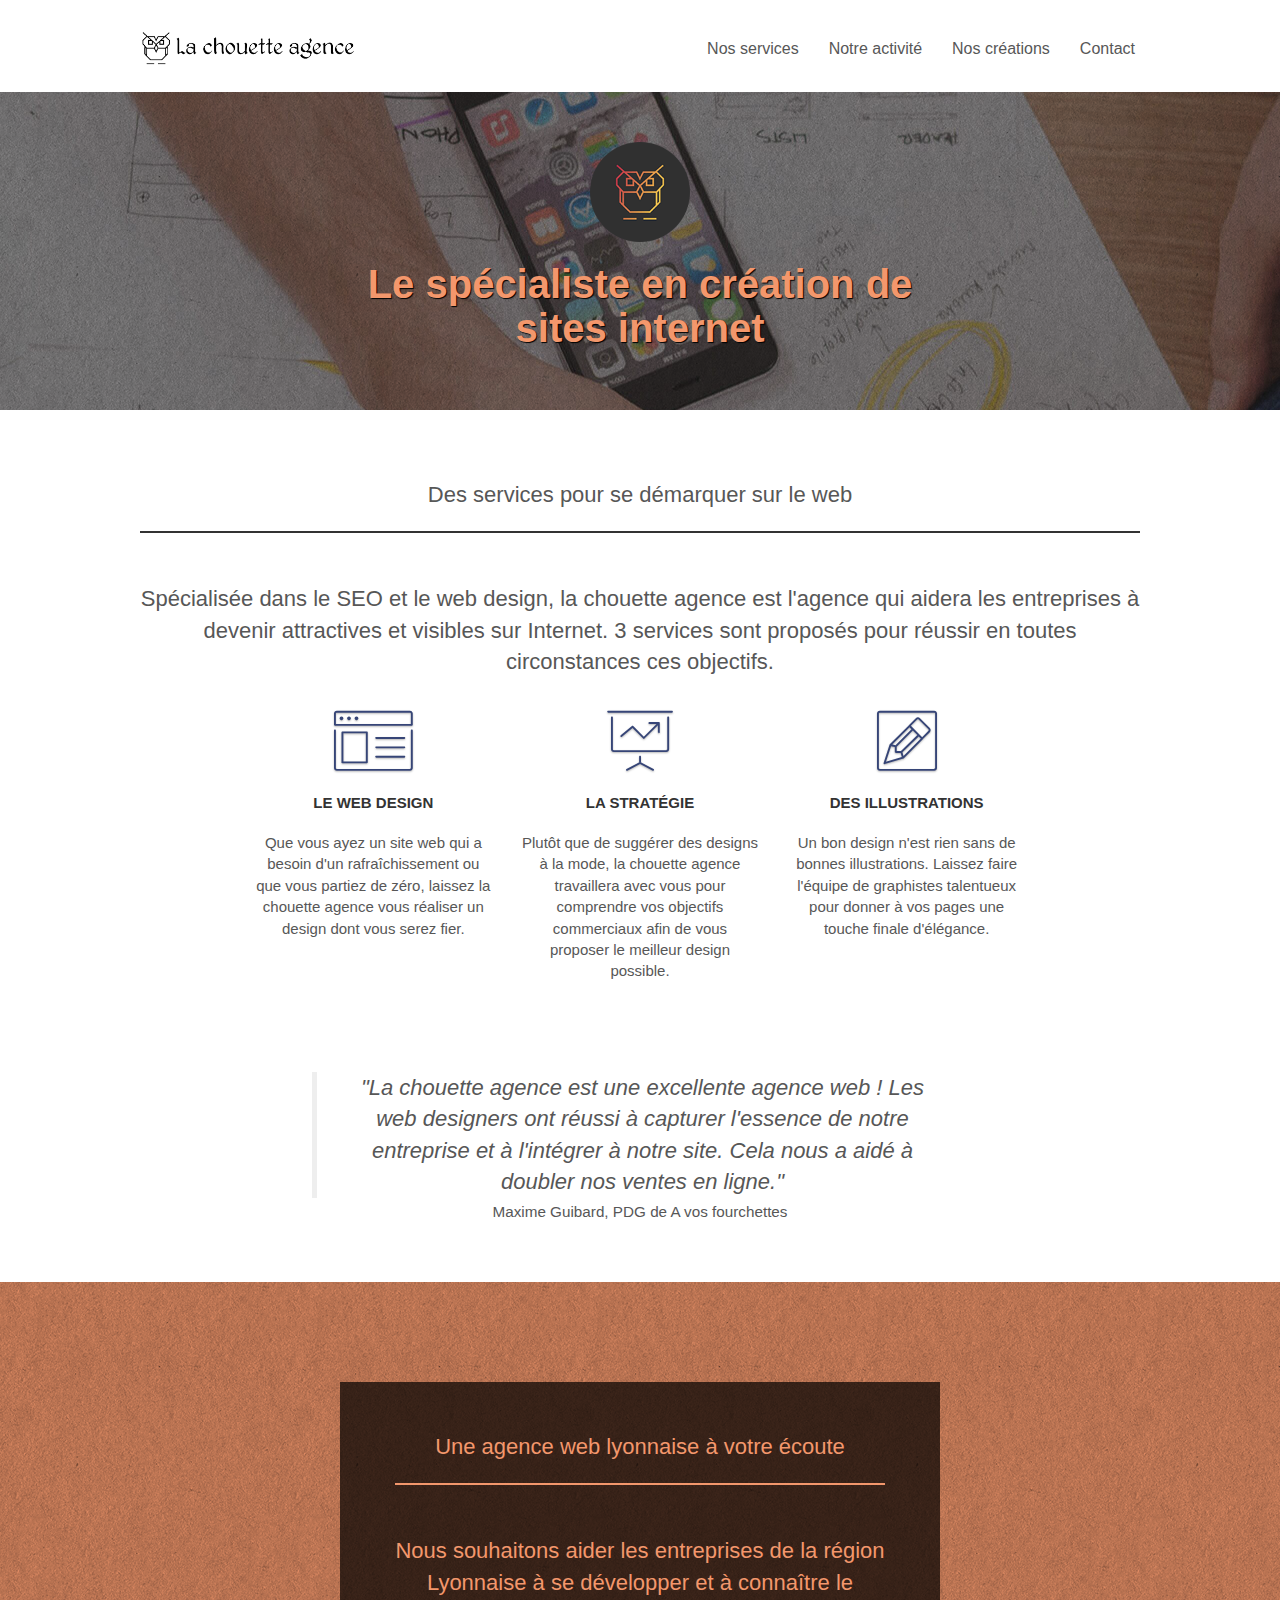
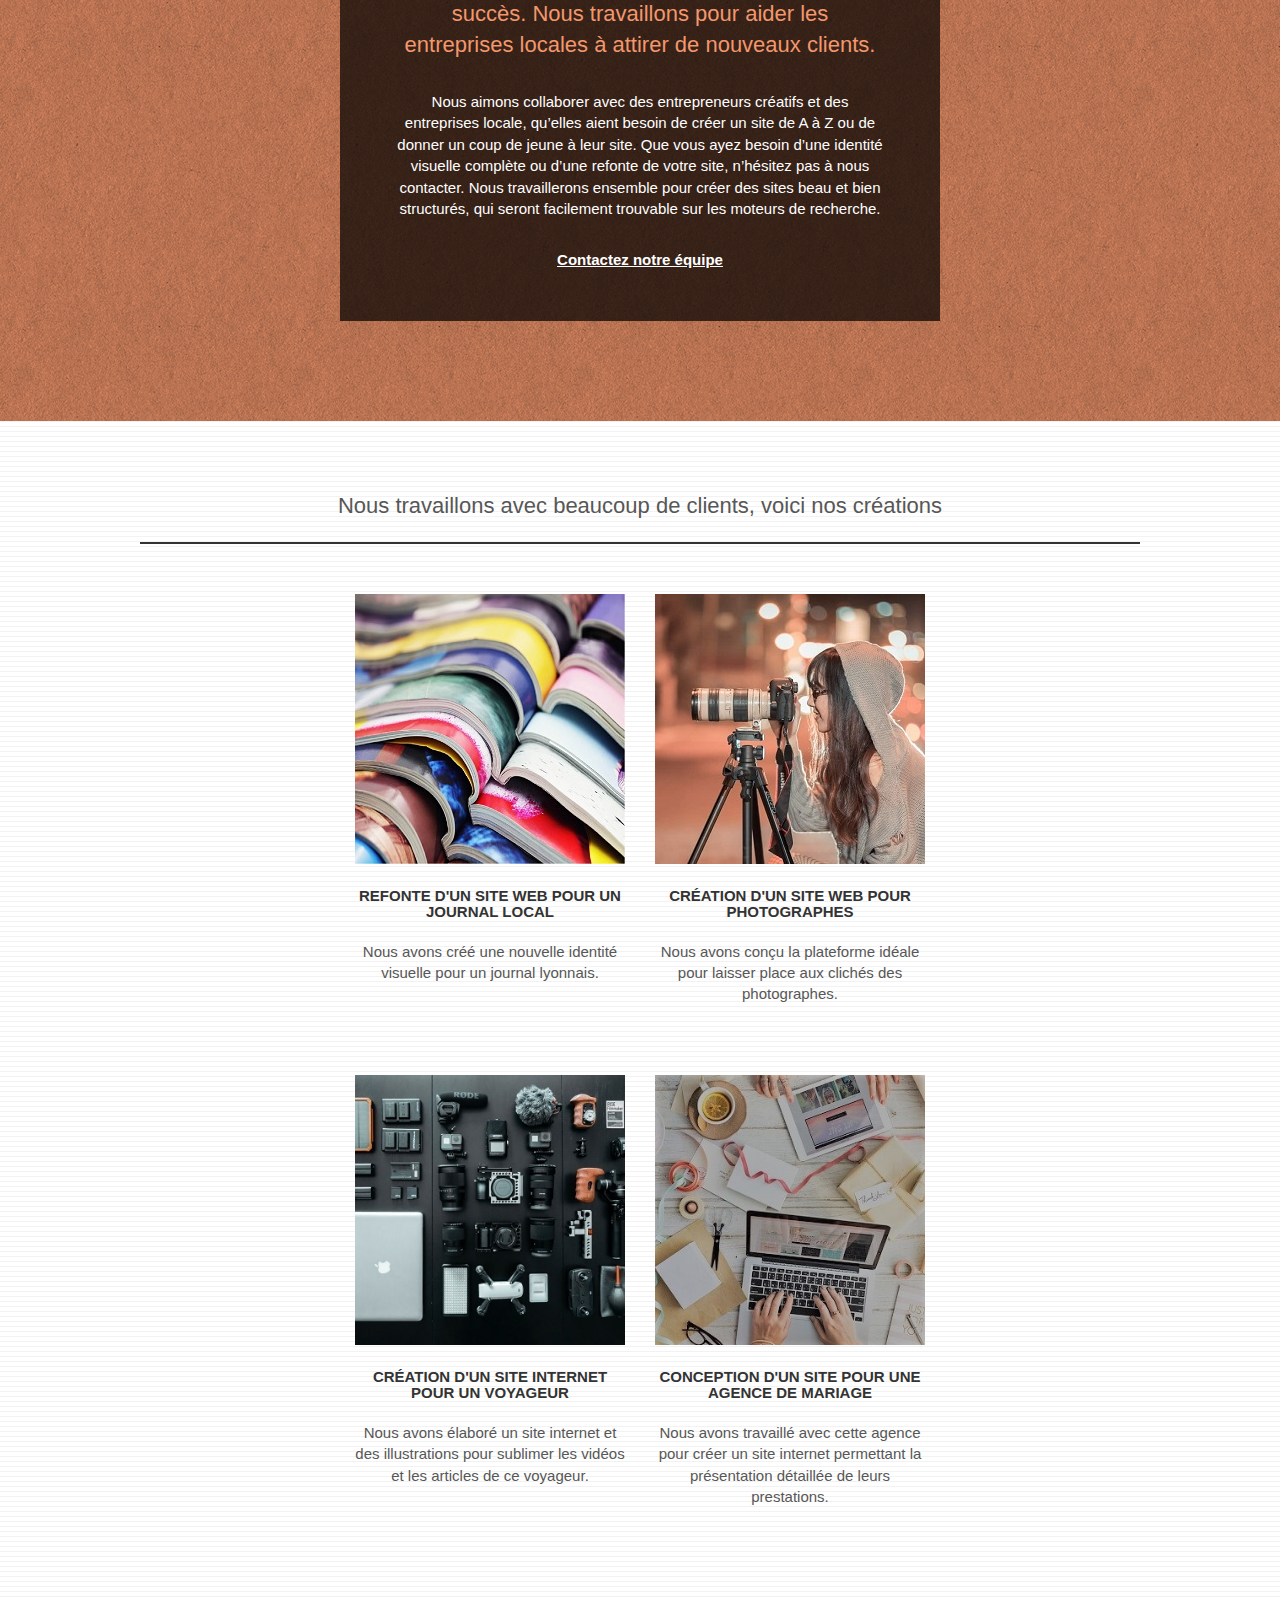
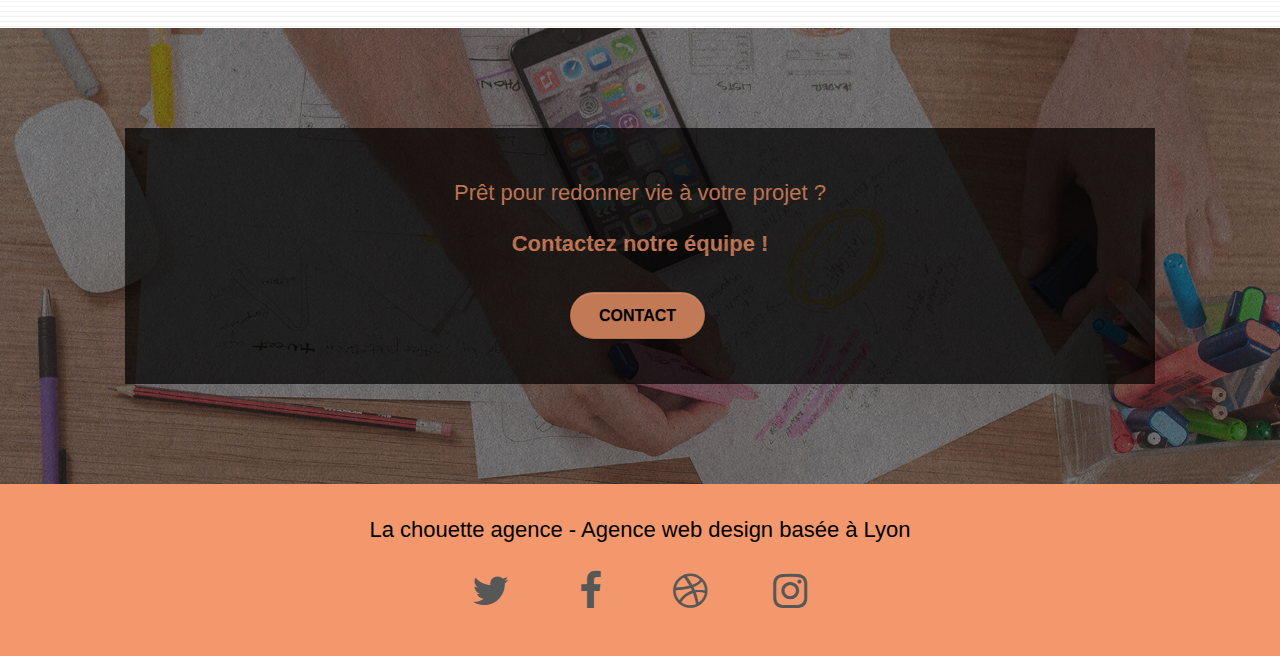
<file: index.html>
<!doctype html>
	<html lang="fr">
		<head>
			<meta charset="utf-8">
			<meta name="keywords" content="seo, entreprise web design, créateur, se démarquer, web design, création d'un site, référencer un site, agence web design, agence web à Lyon, référencement naturel, refonte, entreprise site internet, web designer Lyon, visibilité site web, être attractif, site internet">
			<meta name="description" content="Votre site web ne vous apporte pas le succès espéré? Nous travaillerons ensemble pour qu'il soit plus attractif sur internet.">
			<meta name="viewport" content="width=device-width, initial-scale=1.0">
			
			<link rel=”canonical” href="https://jonathan-admin.github.io/La-chouette-agence/">
			<link rel="shortcut icon" type="image/png" href="favicon.png">
			<link rel="stylesheet" type="text/css" href="./css/bootstrap.min.css">
			<link rel="stylesheet" type="text/css" href="style.css">
			<link rel="stylesheet" type="text/css" href="https://stackpath.bootstrapcdn.com/font-awesome/4.7.0/css/font-awesome.min.css">

			
			<title>La chouette agence, le spécialiste en création de sites internet</title>
			
			<script src="./js/jquery-2.1.0.min.js" defer></script>
			<script src="./js/bootstrap.min.js" defer></script>
			<script src="./js/blocs.min.js" defer></script>
			<script src="./js/jquery.touchSwipe.min.js" defer></script>
			<script src="./js/gmaps.min.js" defer></script> 
			
			<!-- Analytics -->
			
			<!-- Analytics END -->

			<!-- Partage de contenu sur Facebook -->
			<meta property="og:url" content="https://jonathan-admin.github.io/La-chouette-agence/"/>
			<meta property="og:type" content="website"/>
			<meta property="og:title" content="La chouette agence, le spécialiste en SEO et création de site web"/>
			<meta property="og:description" content="Votre site web ne vous apporte pas le succès espéré? Nous travaillerons ensemble pour qu'il soit plus attractif sur internet."/>
			<meta property="og:image" content="https://jonathan-admin.github.io/La-chouette-agence/img/logo-la-chouette-agence.png"/>
			<!-- Fin balises OpenGraph pour Facebook -->

			<!-- Partage de contenu sur Twitter -->
			<meta name="twitter:card" content="Expert en SEO et création de site web"/>
			<meta name="twitter:site" content="@la-chouette-agence" />
			<meta name="twitter:url" content="https://jonathan-admin.github.io/La-chouette-agence/"/>
			<meta name="twitter:description" content="Votre site web ne vous apporte pas le succès espéré? Nous travaillerons ensemble pour qu'il soit plus attractif sur internet."/>
			<meta name="twitter:title" content="La chouette agence, le spécialiste en SEO et création de site web"/>
			<meta name="twitter:image" content="https://jonathan-admin.github.io/La-chouette-agence/img/logo-la-chouette-agence.png"/>
			<!-- Fin balises Twitter cards pour Twitter -->

		</head>

		<body>
			<!-- Principal conteneur -->
			<div class="page-container">

				<!-- header  -->
				<header>
					<div class="bloc bgc-white l-bloc " id="header">
						<div class="container bloc-sm">
							<nav class="navbar row">
								<div class="navbar-header">
									<a class="navbar-brand" aria-label="Revenir à l'accueil" href="index.html" title="Revenir à l'accueil"><img src="img/logo-bouton-la-chouette-agence.png" alt="bouton accueil" height="40" /></a>
									<button id="nav-toggle" type="button" class="ui-navbar-toggle navbar-toggle" data-toggle="collapse" data-target=".navbar-1">
										<span class="sr-only">Toggle navigation</span>
										<span class="icon-bar"></span>
										<span class="icon-bar"></span>
										<span class="icon-bar"></span>
									</button>
								</div>
								<div class="collapse navbar-collapse navbar-1 special-dropdown-nav">
									<ul class="site-navigation nav navbar-nav">
										<li>
											<a href="#nos-services" title="Des services pour se démarquer sur le web">Nos services</a>
										</li>
										<li>
											<a href="#notre-activite" title="Une agence web lyonnaise à votre écoute">Notre activité</a>
										</li>
										<li>
											<a href="#portfolio" title="Nous travaillons avec beaucoup de clients, voici nos créations">Nos créations</a>
										</li>
										<li>
											<a href="#contact" title="Formulaire de contact">Contact</a>
										</li>
									</ul>
								</div>
							</nav>
						</div>
					</div>
					<div class="bloc bgc-dark-slate-blue bg-banniere d-bloc bg-t-edge bloc-bg-texture texture-paper b-parallax" id="bloc-1-hero">
						<div class="container bloc-md">
							<div class="row tight-width-whitespace">
								<div class="col-sm-12">
									<img src="img/logo-la-chouette-agence.png" class="center-block image-resize-mode" width="100" alt="Logo de la chouette agence" />
									<h1 class="text-center hero-bloc-text tc-white ">
										Le spécialiste en création de sites internet
									</h1>
								</div>
							</div>
						</div>
					</div>
				</header>
				<!-- header END -->

				<main>
					<!-- bloc-1-services -->
					<section class="bloc bgc-white l-bloc" id="nos-services">
						<div class="container bloc-md">
							<header class="row">
								<div class="col-sm-12 text-center">
									<h2 class="title title-fw">Des services pour se démarquer sur le web</h2>
									<p class="bloc-p-def">Spécialisée dans le SEO et le web design, la chouette agence est l'agence qui aidera les entreprises à devenir attractives et visibles sur Internet. 3 services sont proposés pour réussir en toutes circonstances ces objectifs.</p>
								</div>
							</header>
							<div class="row voffset-lg med-width-whitespace">
								<article class="col-sm-4">
									<div class="text-center">
										<span class="et-icon-browser sm-shadow icon-dark-slate-blue icons icon-lg"></span>
									</div>
									<h3 class="mg-md text-center">
										Le web design
									</h3>
									<p class="text-center ">
										Que vous ayez un site web qui a besoin d'un rafraîchissement ou que vous partiez de zéro, laissez la chouette agence vous réaliser un design dont vous serez fier.
									</p>
								</article>
								<article class="col-sm-4">
									<div class="text-center">
										<span class="et-icon-presentation sm-shadow icon-dark-slate-blue icons icon-lg"></span>
									</div>
									<h3 class="mg-md text-center">
										La stratégie
									</h3>
									<p class="text-center ">
										Plutôt que de suggérer des designs à la mode, la chouette agence travaillera avec vous pour comprendre vos objectifs commerciaux afin de vous proposer le meilleur design possible.<br>
									</p>
								</article>
								<article class="col-sm-4">
									<div class="text-center">
										<span class="et-icon-edit sm-shadow icon-dark-slate-blue icons icon-lg"></span>
									</div>
									<h3 class="mg-md text-center">
										Des illustrations
									</h3>
									<p class="text-center ">
										Un bon design n'est rien sans de bonnes illustrations. Laissez faire l'équipe de graphistes talentueux pour donner à vos pages une touche finale d'élégance.
									</p>
								</article>
							</div>
							<div class="row voffset-lg voffset">
								<div class="col-xs-12 col-md-8 col-md-offset-2 text-center">
									<blockquote class="citation">"La chouette agence est une excellente agence web ! Les web designers ont réussi à capturer l'essence de notre entreprise et à l'intégrer à notre site. 
										Cela nous a aidé à doubler nos ventes en ligne."
									</blockquote>
									<p>Maxime Guibard, PDG de A vos fourchettes</p>
								</div>
							</div>
						</div>
					</section>
					<!-- bloc-1-services END -->

					<!-- bloc-2-what-i-do -->
					<section class="bloc tc-white bgc-atomic-tangerine bg-presentation d-bloc bloc-bg-texture texture-paper b-parallax" id="notre-activite">
						<div class="container bloc-lg">
							<div class="row tight-width-whitespace black-background">
								<div class="col-sm-12">
									<h2 class="mg-md text-center tc-white title title-fb">
										Une agence web lyonnaise à votre écoute
									</h2>
									<p class="text-center tc-white activities">
										Nous souhaitons aider les entreprises de la région Lyonnaise à se développer et à connaître le succès. 
										Nous travaillons pour aider les entreprises locales à attirer de nouveaux clients.
									</p>
									<p class="text-center white">
										Nous aimons collaborer avec des entrepreneurs créatifs et des entreprises locale, qu’elles aient besoin de créer un site de A à Z ou de donner un coup de jeune à leur site. 
										Que vous ayez besoin d’une identité visuelle complète ou d’une refonte de votre site, n’hésitez pas à nous contacter. 
										Nous travaillerons ensemble pour créer des sites beau et bien structurés, qui seront facilement trouvable sur les moteurs de recherche. 
										<a class="ltc-white bold-link" href="contact.html">Contactez notre équipe</a>
									</p>
								</div>
							</div>
						</div>
					</section>
					<!-- bloc-2-what-i-do END -->

					<!-- bloc-3-portfolio -->
					<section class="bloc bgc-white bg-lines-h2-bg bg-repeat l-bloc" id="portfolio">
						<div class="container bloc-md">
							<header class="row">
								<div class=" col-sm-12 text-center">
									<h2 class="title title-fw">Nous travaillons avec beaucoup de clients, voici nos créations</h2>
								</div>
							</header>
							<div class="row tight-width-whitespace ">
								<article class="col-sm-6 portfolio-row">
									<a href="#" data-lightbox="img/refonte-site-web-journal.jpg" data-gallery-id="gallery-1" data-caption="Refonte d'un site web pour un journal local" data-frame="snapshot-lb"><img src="img/refonte-site-web-journal.jpg" alt="Site web pour un journal" class="img-responsive portfolio-thumb" /></a>
									<h3 class="mg-md text-center">
										Refonte d'un site web pour un journal local
									</h3>
									<p class="text-center">
										Nous avons créé une nouvelle identité visuelle pour un journal lyonnais.
									</p>
								</article>
								<article class="col-sm-6 portfolio-row">
									<a href="#" data-lightbox="img/creation-site-photographe.jpg" data-gallery-id="=" data-caption="Création d'un site web pour photographes" data-frame="snapshot-lb"><img src="img/creation-site-photographe.jpg" class="img-responsive portfolio-thumb" alt="Site web pour photographes" /></a>
									<h3 class="mg-md text-center">
										Création d'un site web pour photographes
									</h3>
									<p class="text-center">
										Nous avons conçu la plateforme idéale pour laisser place aux clichés des photographes.
									</p>
								</article>
								<article class="col-sm-6 portfolio-row">
									<a href="#" data-lightbox="img/creation-site-voyageur.jpg" data-gallery-id="gallery-1" data-caption="Création d'un site internet pour un voyageur" data-frame="snapshot-lb"><img src="img/creation-site-voyageur.jpg" class="img-responsive portfolio-thumb" alt="Site web pour voyageurs"/></a>
									<h3 class="mg-md text-center">
										Création d'un site internet pour un voyageur
									</h3>
									<p class="text-center">
										Nous avons élaboré un site internet et des illustrations pour sublimer les vidéos et les articles de ce voyageur.
									</p>
								</article>
								<article class="col-sm-6 portfolio-row">
									<a href="#" data-lightbox="img/creation-site-agence-mariage.jpg" data-gallery-id="gallery-1" data-caption="Conception d'un site pour une agence de mariage" data-frame="snapshot-lb"><img src="img/creation-site-agence-mariage.jpg" class="img-responsive portfolio-thumb" alt="Site web pour agence de mariage" /></a>
									<h3 class="mg-md text-center">
										Conception d'un site pour une agence de mariage
									</h3>
									<p class="text-center">
										Nous avons travaillé avec cette agence pour créer un site internet permettant la présentation détaillée de leurs prestations.
									</p>
								</article>
							</div>
						</div>
					</section>
					<!-- bloc-3-portfolio END -->

					<!-- bloc-4-contact -->
					<section class="bloc bgc-dark-slate-blue bg-banniere d-bloc bloc-bg-texture texture-paper" id="contact">
						<div class="container bloc-lg">
							<div class="row black-background">
								<h2 class="mg-md text-center tc-white">
									Prêt pour redonner vie à votre projet ?
								</h2>
								<p class="text-center tc-white contact">Contactez notre équipe !</p>
								<div class="col-sm-12 text-center">
									<a aria-label="Accéder au formulaire de contact" href="contact.html" class="btn btn-atomic-tangerine btn-clean btn-rd btn-lg cta-hero">Contact</a>
								</div>
							</div>
						</div>
					</section>
					<!-- bloc-4-contact END -->

					<!-- Footer - bloc-5 -->
					<footer class="bloc bgc-atomic-tangerine" id="footer">
						<div class="container">
							<div class="row">
								<div class="col-xs-12">
									<p class="text-center title-ft black">
										La chouette agence - Agence web design basée à Lyon
									</p>
								</div>
							</div>
							<div class="row row-no-gutters social">
								<div class="col-xs-3">
									<div class="text-center">
										<a class="social" aria-label="La chouette agence sur twitter" title="Nous suivre sur twitter" href="index.html"><span class="fa fa-twitter fa-lg icon-md"></span></a>
									</div>
								</div>
								<div class="col-xs-3">
									<div class="text-center">
										<a class="social" aria-label="La chouette agence sur facebook" title="Nous suivre sur facebook" href="index.html"><span class="fa fa-facebook fa-lg icon-md"></span></a>
									</div>
								</div>
								<div class="col-xs-3">
									<div class="text-center">
										<a class="social" aria-label="La chouette agence sur dribbble" title="Nous suivre sur dribble" href="index.html"><span class="fa fa-dribbble fa-lg icon-md"></span></a>
									</div>
								</div>
								<div class="col-xs-3">
									<div class="text-center">
										<a class="social" aria-label="La chouette agence sur instagram" title="Nous suivre sur instagram" href="index.html"><span class="fa fa-instagram fa-lg icon-md"></span></a>
									</div>
								</div>
							</div>
						</div>
					</footer>
					<!-- Footer - bloc-5 END -->
				</main>
			</div>
			<!-- Principal conteneur END -->

		</body>
	</html>
</file>
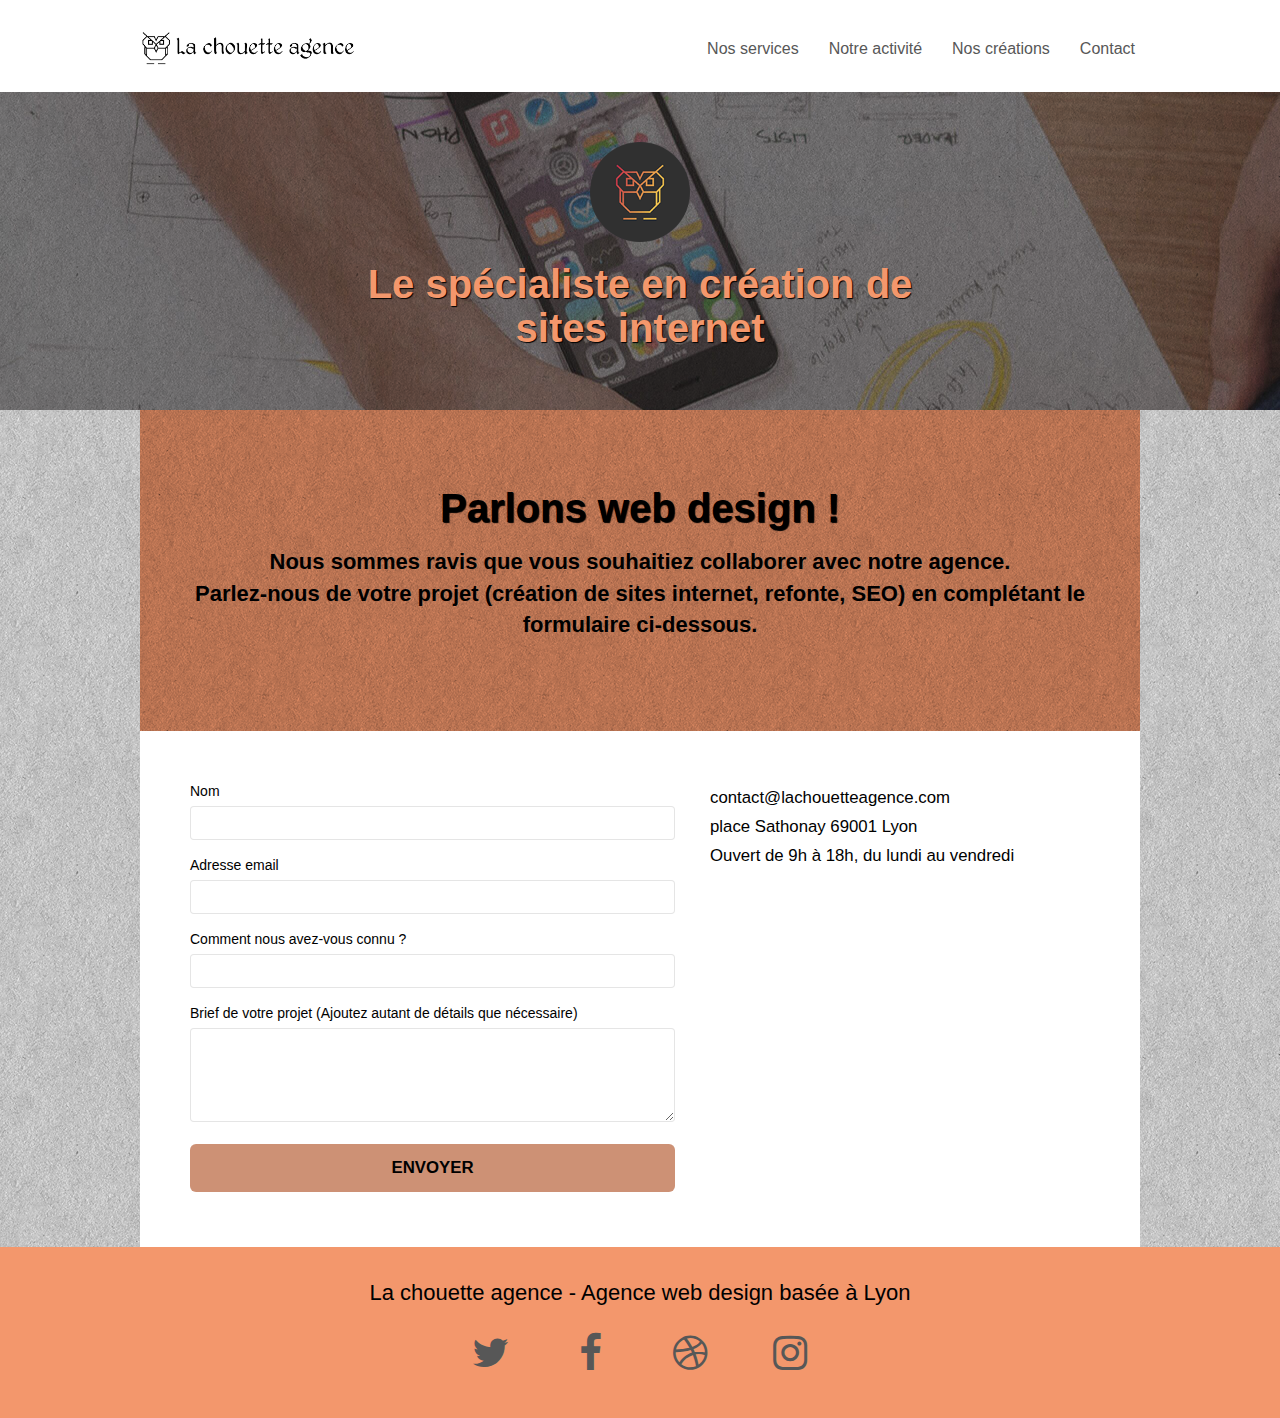
<file: contact.html>
<!doctype html>
<html lang="fr">
	<head>
		<meta charset="utf-8">
		<meta name="keywords" content="spécialiste, entreprise web design, agence web contact, web design contact, projet, création site, référencer un site, site internet, agence web design, agence web à Lyon, référencement naturel, refonte, entreprise site internet, web designer Lyon, visibilité site web, être attractif, contacter, site web">
		<meta name="description" content="Vous avez un projet web design pour votre entreprise? N'hésitez pas à nous contacter, notre équipe de spécialistes est là pour vous accompagner.">
		<meta name="viewport" content="width=device-width, initial-scale=1.0">
		
		<link rel="shortcut icon" type="image/png" href="favicon.png">
		<link rel="stylesheet" type="text/css" href="./css/bootstrap.min.css">
		<link rel="stylesheet" type="text/css" href="style.css">
		<link rel="stylesheet" type="text/css" href="https://stackpath.bootstrapcdn.com/font-awesome/4.7.0/css/font-awesome.min.css">
		
		<title>Contacter l'équipe de la chouette agence</title>

		<script src="./js/jquery-2.1.0.min.js" defer></script>
		<script src="./js/bootstrap.min.js" defer></script>
		<script src="./js/blocs.min.js" defer></script>
		<script src="./js/jquery.touchSwipe.min.js" defer></script>
		<script src="./js/gmaps.min.js" defer></script> 
	</head>

	<!-- Analytics -->
	
	<!-- Analytics END -->

	<body>
		<!-- Principal conteneur -->
		<div class="page-container">

			<!-- header  -->
			<header>
				<div class="bloc bgc-white l-bloc " id="bloc-0">
					<div class="container bloc-sm">
						<nav class="navbar row">
							<div class="navbar-header">
								<a aria-label="Revenir à l'accueil" class="navbar-brand" href="index.html" title="Revenir à l'accueil"><img src="img/logo-bouton-la-chouette-agence.png" alt="accueil" height="40" /></a>
								<button id="nav-toggle" type="button" class="ui-navbar-toggle navbar-toggle" data-toggle="collapse" data-target=".navbar-1">
									<span class="sr-only">Toggle navigation</span>
									<span class="icon-bar"></span>
									<span class="icon-bar"></span>
									<span class="icon-bar"></span>
								</button>
							</div>
							<div class="collapse navbar-collapse navbar-1 special-dropdown-nav">
								<ul class="site-navigation nav navbar-nav">
									<li>
										<a href="index.html#nos-services" title="Des services pour se démarquer sur le web">Nos services</a>
									</li>
									<li>
										<a href="index.html#notre-activite" title="Une agence web lyonnaise à votre écoute">Notre activité</a>
									</li>
									<li>
										<a href="index.html#portfolio" title="Nous travaillons avec beaucoup de clients, voici nos créations">Nos créations</a>
									</li>
									<li>
										<a href="contact.html" title="Formulaire de contact">Contact</a>
									</li>
								</ul>
							</div>
						</nav>
					</div>
				</div>
				<div class="bloc bgc-dark-slate-blue bg-banniere d-bloc bg-t-edge bloc-bg-texture texture-paper b-parallax" id="bloc-1-hero">
					<div class="container bloc-md">
						<div class="row tight-width-whitespace">
							<div class="col-sm-12">
								<img src="img/logo-la-chouette-agence.png" class="center-block image-resize-mode" width="100" alt="Logo de la chouette agence" />
								<h1 class="text-center hero-bloc-text tc-white ">
									Le spécialiste en création de sites internet
								</h1>
							</div>
						</div>
					</div>
				</div>
			</header>
			<!-- header END -->

			<!-- bloc-1-contact -->
			<main>
				<div class="bloc  d-bloc bloc-bg-texture texture-paper">
					<article class="container d-bloc">
						<div class="container bloc-md bgc-atomic-tangerine">
							<div class="row ">
								<div class="col-sm-12">
									<h2 class="text-center hero-bloc-text black">
										Parlons web design !
									</h2>
									<p class="text-center mg-lg black contact">
										Nous sommes ravis que vous souhaitiez collaborer avec notre agence.<br>
										Parlez-nous de votre projet (création de sites internet, refonte, SEO) en complétant le formulaire ci-dessous.
									</p>
								</div>
							</div>
						</div>
						<div class="bloc bgc-white l-bloc" id="bloc-7">
							<div class="container bloc-md">
								<div class="row">
									<div class="col-sm-6">
										<form id="form_1" novalidate>
											<div class="form-group">
												<label for="name" class="black">Nom</label>
												<input id="name" class="form-control" required />
											</div>
											<div class="form-group">
												<label for="email" class="black">Adresse email</label>
												<input id="email" class="form-control" type="email" required />
											</div>
											<div class="form-group">
												<label for="input_504" class="black">Comment nous avez-vous connu ?</label>
												<input class="form-control" required id="input_504" />
											</div>
											<div class="form-group">
												<label for="message" class="black">Brief de votre projet (Ajoutez autant de détails que nécessaire)</label>
												<textarea id="message" class="form-control" rows="4" cols="50" required></textarea>
											</div> 
											<button aria-label="Envoyer" class="bloc-button btn btn-lg btn-block cta-hero btn-orange black" type="submit">
												Envoyer
											</button>
										</form>
									</div>
									<aside class="col-sm-6">
										<ul class="list-unstyled list black">
											<li>contact@lachouetteagence.com</li>
											<li>place Sathonay 69001 Lyon</li>
											<li>Ouvert de 9h à 18h, du lundi au vendredi</li>
										</ul>
									</aside>
								</div>
							</div>
						</div>
					</article>	
					<!-- bloc-1-contact END -->
				</div>

				<!-- Footer - bloc-2 -->
				<footer class="bloc bgc-atomic-tangerine" id="bloc-8">
					<div class="container">
						<div class="row">
							<div class="col-xs-12">
								<p class="text-center title-ft black">
									La chouette agence - Agence web design basée à Lyon
								</p>
							</div>
						</div>
						<div class="row row-no-gutters social">
							<div class="col-xs-3">
								<div class="text-center">
									<a class="social" aria-label="La chouette agence sur twitter" title="Nous suivre sur twitter" href="index.html"><span class="fa fa-twitter fa-lg icon-md"></span></a>
								</div>
							</div>
							<div class="col-xs-3">
								<div class="text-center">
									<a class="social" aria-label="La chouette agence sur facebook" title="Nous suivre sur facebook" href="index.html"><span class="fa fa-facebook fa-lg icon-md"></span></a>
								</div>
							</div>
							<div class="col-xs-3">
								<div class="text-center">
									<a class="social" aria-label="La chouette agence sur dribbble" title="Nous suivre sur dribble" href="index.html"><span class="fa fa-dribbble fa-lg icon-md"></span></a>
								</div>
							</div>
							<div class="col-xs-3">
								<div class="text-center">
									<a class="social" aria-label="La chouette agence sur instagram" title="Nous suivre sur instagram" href="index.html"><span class="fa fa-instagram fa-lg icon-md"></span></a>
								</div>
							</div>
						</div>
					</div>
				</footer>
				<!-- Footer - bloc-2 END -->

			</main>
		</div>
		<!-- Principal conteneur END -->
	</body>
</html>
</file>
<file: style.css>
@font-face {
    font-family: et-line;
    src: url(fonts/et-line.eot);
    src: url(fonts/et-line.eot?#iefix) format('embedded-opentype'), url(fonts/et-line.woff) format('woff'), url(fonts/et-line.ttf) format('truetype'), url(fonts/et-line.svg#et-line) format('svg');
    font-weight: 400;
    font-style: normal
}

.et-icon-browser,
.et-icon-presentation,
.et-icon-edit {
    font-family: et-line;
    font-style: normal;
    font-weight: 400;
    font-variant: normal;
    text-transform: none;
    line-height: 1;
    -webkit-font-smoothing: antialiased;
    -moz-osx-font-smoothing: grayscale;
    display: inline-block
}

.et-icon-browser:before {
    content: "\e00c"
}

.et-icon-presentation:before {
    content: "\e00e"
}

.et-icon-edit:before {
    content: "\e01c"
}


body {
    margin: 0;
    padding: 0;
    background: #FFF;
    overflow-x: hidden;
    -webkit-font-smoothing: antialiased;
    -moz-osx-font-smoothing: grayscale;
}

a,
button {
    transition: all .3s ease-in-out;
    outline: none!important;
}

a:hover {
    text-decoration: none;
    cursor: pointer;
}



input:hover , textarea:hover, input:focus , textarea:focus {
    border: 1px solid #c27956!important;
}

#page-loading-blocs-notifaction {
    position: fixed;
    top: 0;
    bottom: 0;
    width: 100%;
    z-index: 100000;
    background: #FFFFFF url("img/pageload-spinner.gif") no-repeat center center;
}

.bloc {
    width: 100%;
    clear: both;
    background: 50% 50% no-repeat;
    padding: 0 50px;
    -webkit-background-size: cover;
    -moz-background-size: cover;
    -o-background-size: cover;
    background-size: cover;
    position: relative;
}

.bloc .container {
    padding-left: 0;
    padding-right: 0;
}

.bloc-lg {
    padding: 100px 50px;
}

.bloc-md {
    padding: 50px;
}

.bloc-sm {
    padding: 20px 50px;
}

.bg-center,
.bg-l-edge,
.bg-r-edge,
.bg-t-edge,
.bg-b-edge,
.bg-tl-edge,
.bg-bl-edge,
.bg-tr-edge,
.bg-br-edge,
.bg-repeat {
    -webkit-background-size: auto!important;
    -moz-background-size: auto!important;
    -o-background-size: auto!important;
    background-size: auto!important;
}

.bg-repeat {
    background: repeat;
}

.bg-t-edge {
    background: top no-repeat;
}

.bloc-bg-texture::before {
    content: "";
    background-size: 2px 2px;
    position: absolute;
    top: 0;
    bottom: 0;
    left: 0;
    right: 0;
}

.texture-paper::before {
    background: url("img/background-texture-paper.png");
    background-size: 280px 280px;
}

.b-parallax {
    background-attachment: fixed;
}

.d-bloc {
    color: rgba(255, 255, 255, .7);
}

.d-bloc button:hover {
    color: rgba(255, 255, 255, .9);
}

.d-bloc .icon-round,
.d-bloc .icon-square,
.d-bloc .icon-rounded,
.d-bloc .icon-semi-rounded-a,
.d-bloc .icon-semi-rounded-b {
    border-color: rgba(255, 255, 255, .9);
}

.d-bloc .divider-h span {
    border-color: rgba(255, 255, 255, .2);
}

.d-bloc .a-btn,
.d-bloc .navbar a,
.d-bloc .navbar-brand,
.d-bloc a .icon-sm,
.d-bloc a .icon-md,
.d-bloc a .icon-lg,
.d-bloc a .icon-xl,
.d-bloc h1 a,
.d-bloc h2 a,
.d-bloc h3 a,
.d-bloc h4 a,
.d-bloc h5 a,
.d-bloc h6 a,
.d-bloc p a {
    color: rgba(0, 0, 0, 0.6);
}

.d-bloc .a-btn:hover,
.d-bloc .navbar a:hover,
.d-bloc .navbar-brand:hover,
.d-bloc a:hover .icon-sm,
.d-bloc a:hover .icon-md,
.d-bloc a:hover .icon-lg,
.d-bloc a:hover .icon-xl,
.d-bloc h1 a:hover,
.d-bloc h2 a:hover,
.d-bloc h3 a:hover,
.d-bloc h4 a:hover,
.d-bloc h5 a:hover,
.d-bloc h6 a:hover,
.d-bloc p a:hover {
    color: rgb(0, 0, 0);
}

.d-bloc .navbar-toggle .icon-bar {
    background: rgba(255, 255, 255, 1);
}

.d-bloc .btn-wire,
.d-bloc .btn-wire:hover {
    color: rgba(255, 255, 255, 1);
    border-color: rgba(255, 255, 255, 1);
}

.d-bloc .panel {
    color: rgba(0, 0, 0, .5);
}

.d-bloc .panel button:hover {
    color: rgba(0, 0, 0, .7);
}

.d-bloc .panel icon {
    border-color: rgba(0, 0, 0, .7);
}

.d-bloc .panel .divider-h span {
    border-color: rgba(0, 0, 0, .1);
}

.d-bloc .panel .a-btn {
    color: rgba(0, 0, 0, .6);
}

.d-bloc .panel .a-btn:hover {
    color: rgba(0, 0, 0, 1);
}

.d-bloc .panel .btn-wire,
.d-bloc .panel .btn-wire:hover {
    color: rgba(0, 0, 0, .7);
    border-color: rgba(0, 0, 0, .3);
}

.d-bloc .panel,
.l-bloc {
    color: rgba(0, 0, 0, .5);
}

.d-bloc .panel button:hover,
.l-bloc button:hover {
    color: rgba(0, 0, 0, .7);
}

.l-bloc .icon-round,
.l-bloc .icon-square,
.l-bloc .icon-rounded,
.l-bloc .icon-semi-rounded-a,
.l-bloc .icon-semi-rounded-b {
    border-color: rgba(0, 0, 0, .7);
}

.d-bloc .panel .divider-h span,
.l-bloc .divider-h span {
    border-color: rgba(0, 0, 0, .1);
}

.d-bloc .panel .a-btn,
.l-bloc .a-btn,
.l-bloc .navbar a,
.l-bloc .navbar-brand,
.l-bloc a .icon-sm,
.l-bloc a .icon-md,
.l-bloc a .icon-lg,
.l-bloc a .icon-xl,
.l-bloc h1 a,
.l-bloc h2 a,
.l-bloc h3 a,
.l-bloc h4 a,
.l-bloc h5 a,
.l-bloc h6 a,
.l-bloc p a {
    color: rgba(0, 0, 0, .6);
}

.d-bloc .panel .a-btn:hover,
.l-bloc .a-btn:hover,
.l-bloc .navbar a:hover,
.l-bloc .navbar-brand:hover,
.l-bloc a:hover .icon-sm,
.l-bloc a:hover .icon-md,
.l-bloc a:hover .icon-lg,
.l-bloc a:hover .icon-xl,
.l-bloc h1 a:hover,
.l-bloc h2 a:hover,
.l-bloc h3 a:hover,
.l-bloc h4 a:hover,
.l-bloc h5 a:hover,
.l-bloc h6 a:hover,
.l-bloc p a:hover {
    color: rgba(0, 0, 0, 1);
}

.l-bloc .navbar-toggle .icon-bar {
    color: rgba(0, 0, 0, .6);
}

.d-bloc .panel .btn-wire,
.d-bloc .panel .btn-wire:hover,
.l-bloc .btn-wire,
.l-bloc .btn-wire:hover {
    color: rgba(0, 0, 0, .7);
    border-color: rgba(0, 0, 0, .3);
}

.voffset {
    margin-top: 30px;
}

.voffset-lg {
    margin-top: 80px;
}

.row-no-gutters {
    margin-right: 0;
    margin-left: 0;
}

.row.row-no-gutters > [class^="col-"],
.row.row-no-gutters > [class*=" col-"] {
    padding-right: 0;
    padding-left: 0;
}

.navbar {
    margin-bottom: 0;
    z-index: 1;
}

.navbar-brand {
    height: auto;
    padding: 3px 15px;
    font-size: 25px;
    font-weight: normal;
    font-weight: 600;
    line-height: 44px;
}

.navbar-brand img {
    max-height: 200px;
    margin: 0 5px 0 0;
    display: inline;
}

.navbar-brand img[src$=svg] {
    min-width: 100px;
}

.nav-center .navbar-brand img {
    margin: 0;
}

.navbar .nav {
    padding-top: 2px;
    margin-right: -16px;
    float: right;
    z-index: 1;
}

.nav > li {
    float: left;
    margin-top: 4px;
    font-size: 16px;
}

.navbar-nav .open .dropdown-menu > li > a {
    text-align: inherit;
}

.nav > li a:hover,
.nav > li a:focus, 
.navbar-brand:focus, 
a[data-gallery-id="gallery-1"]:focus {
    background: transparent;
    border-bottom: 1px solid black;
}

.navbar-toggle {
    margin: 10px 10px 0 0;
    border: 0px;
}

.navbar-toggle:hover {
    background: transparent!important;
}

.navbar-toggle .icon-bar {
    background-color: rgba(0, 0, 0, .5);
    width: 26px;
}

.nav-invert .navbar .nav {
    float: left;
}

.nav-invert .navbar-header,
.nav-invert .navbar-brand {
    float: right;
    position: relative;
    z-index: 2;
}

@media (min-width: 768px) {
    .site-navigation {
        position: absolute;
        top: 50%;
        right: 20px;
        transform: translate(0, -50%);
        -webkit-transform: translateY(-50%);
    }
    .nav > li .dropdown-menu a,
    .nav > li .dropdown-menu a:hover {
        color: #484848;
    }
    .nav-invert .site-navigation {
        left: 0;
        right: 0;
    }
    .nav-center {
        text-align: center;
    }
    .nav-center .navbar-header {
        width: 100%;
    }
    .nav-center .navbar-header,
    .nav-center .navbar-brand,
    .nav-center .nav > li {
        float: none;
        display: inline-block;
    }
    .nav-center .site-navigation {
        position: relative;
        width: 100%;
        right: 0;
        margin-right: 0px;
        margin-top: 20px;
    }
    .nav-center.mini-nav .navbar-toggle {
        float: none;
        margin: 10px auto 0;
    }
}

.nav > li > .dropdown a {
    background: none!important;
    display: block;
    padding: 14px 15px;
}

nav .caret {
    margin: 0 5px;
}

.dropdown-menu .dropdown-menu {
    top: -8px;
    left: 100%;
}

.dropdown-menu .dropmenu-flow-right {
    top: 100%;
    left: 0;
    margin-left: -1px;
    border-top-left-radius: 0;
    border-top-right-radius: 0;
}

.dropdown-menu .dropdown span {
    border: 4px solid black;
    border-top-color: transparent;
    border-right-color: transparent;
    border-bottom-color: transparent;
    margin: 6px -5px 0 0!important;
    float: right;
}

.mg-md {
    margin-top: 10px;
    margin-bottom: 20px;
}

.mg-lg {
    margin-top: 10px;
    margin-bottom: 40px;
}

.btn {
    margin: 0 5px 5px 0;
}

.btn.pull-right {
    margin: 0 0 5px 5px;
}

.btn-d,
.btn-d:hover,
.btn-d:focus {
    color: #FFF;
    background: rgba(0, 0, 0, .3);
}

button {
    outline: none!important;
}

.btn-rd {
    border-radius: 40px;
}

.btn-clean {
    border: 1px solid rgba(0, 0, 0, .08);
    border-bottom-color: rgba(0, 0, 0, .1);
    text-shadow: 0 1px 0 rgba(0, 0, 1, .1);
    box-shadow: 0 1px 3px rgba(0, 0, 1, .25), inset 0 1px 0 0 rgba(255, 255, 255, .15);
}

.btn-clean:hover {
    border: 1px solid #c27956!important;
}

.icon-md {
    font-size: 40px!important;
}

.icon-lg {
    font-size: 60px!important;
}

.sm-shadow {
    text-shadow: 0 1px 2px rgba(0, 0, 0, .3);
}

.panel-sq,
.panel-sq .panel-heading,
.panel-sq .panel-footer {
    border-radius: 0;
}

.panel-rd {
    border-radius: 30px;
}

.panel-rd .panel-heading {
    border-radius: 29px 29px 0 0;
}

.panel-rd .panel-footer {
    border-radius: 0 0 29px 29px;
}

.form-control {
    border-color: rgba(0, 0, 0, .1);
    box-shadow: none;
}

.scrollToTop {
    width: 40px;
    height: 40px;
    position: fixed;
    bottom: 20px;
    right: 20px;
    opacity: 0;
    z-index: 500;
    transition: all .3s ease-in-out;
}

.scrollToTop span {
    margin-top: 6px;
}

.showScrollTop {
    font-size: 14px;
    opacity: 1;
}

a[data-lightbox] {
    position: relative;
    display: block;
    text-align: center;
}

a[data-lightbox]:hover::before {
    content: "+";
    font-family: "HelveticaNeue-Light", "Helvetica Neue Light", "Helvetica Neue", Helvetica, Arial;
    font-size: 32px;
    width: 50px;
    height: 50px;
    margin-left: -25px;
    border-radius: 50%;
    background: rgba(0, 0, 0, .6);
    color: #FFF;
    font-weight: 100;
    z-index: 1;
    position: absolute;
    top: 50%;
    transform: translateY(-50%);
    -webkit-transform: translateY(-50%);
}

a[data-lightbox]:hover img {
    opacity: 0.6;
    -webkit-animation-fill-mode: none;
    animation-fill-mode: none;
}

#lightbox-modal {
    display: flex;
    align-items: center;
}

#lightbox-modal .modal-dialog {
    width: 90%;
    max-width: 900px;
    margin: 0 auto 0;
}

#lightbox-modal .modal-dialog img {
    max-height: 90vh;
    margin: 0 auto;
}

.lightbox-caption {
    padding: 20px;
    color: #FFF;
    background: rgba(0, 0, 0, .5);
    position: absolute;
    left: 15px;
    right: 15px;
    bottom: 5px;
}

.close-lightbox {
    color: #FFF;
    font-size: 30px;
    position: absolute;
    top: 20px;
    right: 20px;
    z-index: 20;
    background: rgba(0, 0, 0, .5);
    border: none;
    line-height: 30px;
    padding: 0 9px 5px;
    opacity: 0.3;
}

.close-lightbox:hover,
.next-lightbox:hover,
.prev-lightbox:hover {
    opacity: 1.0;
    color: #FFF;
}

.next-lightbox,
.prev-lightbox {
    font-size: 20px;
    color: rgba(255, 255, 255, .9);
    background: rgba(0, 0, 0, .5);
    transition: all .2s ease-in-out;
    position: absolute;
    top: 45%;
    z-index: 1;
    opacity: 0.4;
}

.next-lightbox {
    padding: 6px 8px 1px 13px;
    right: 25px;
}

.prev-lightbox {
    padding: 6px 13px 1px 10px;
    left: 25px;
}

.snapshot-lb .modal-body {
    padding-bottom: 45px;
}

.snapshot-lb .lightbox-caption {
    padding: 0;
    color: rgba(0, 0, 0, .5);
    background: none;
}

h1,
h2,
h3,
h4,
h5,
h6,
p,
label, 
blockquote,
.btn,
a {
    font-family: "helvetica";
    font-weight: 400;
    color: #575757!important;
}

.container {
    max-width: 1000px;
}

.hero-bloc-text {
    font-size: 40px;
    font-weight: bold;
    text-shadow: 1px 1px 1px black;
}

.hero-bloc-text-sub {
    font-size: 36px;
}

.statement-bloc-text {
    line-height: 26px;
    font-style: italic;
    font-size: 20px;
    text-align: center;
    font-weight: lighter;
    max-width: 520px;
    margin: auto auto auto auto;
}

p {
    font-size: 15px;
}

.tight-width-whitespace {
    max-width: 600px;
    margin: auto auto auto auto;
}

.h1 {
    font-size: 20px;
    font-family: "Open Sans";
}

.cta-hero {
    margin-top: 22px;
    text-transform: uppercase;
    padding: 12px 28px 12px 28px;
    font-size: 16px;
    font-weight: 700;
}

.social {
    max-width: 400px;
    margin: auto auto 50px auto;
}

h2 {
    font-size: 22px;
    line-height: 1.4em;
}

h3 {
    font-size: 15px;
    text-transform: uppercase;
    font-weight: 700;
    color: #333333!important;
}

.title {
    padding-bottom: 20px;
    margin-bottom: 50px;
}

.title-fw {
    border-bottom: 2px solid #333333!important;
}

.title-fb {
    border-bottom: 2px solid #F3976C !important;
}

.med-width-whitespace {
    max-width: 800px;
    margin: auto auto auto auto;
    box-shadow: 0px 0px 0px #000000;
}

h1 {
    color: #333333!important;
}

h4 {
    color: #333333!important;
}

.icons {
    margin-bottom: 14px;
    margin-top: 24px;
}

.black {
    color: #000000!important;
}

.white {
    color: #ffffff!important;
}

.portfolio-thumb {
    margin-bottom: 24px;
    width: 100%;
}

.portfolio-row {
    margin-bottom: 60px;   
}

.avatar {
    box-shadow: 0px 4px 9px rgba(0, 0, 0, 0.3);
}

.black-background {
    background-color: rgba(0, 0, 0, 0.7);
    padding: 40px 40px 40px 40px;
}

.bold-link {
    display: block;
    margin-top: 30px;
    font-weight: 900;
    text-decoration: underline!important;
}

.bgc-white {
    background-color: #FFFFFF;
}

.bgc-dark-slate-blue {
    background-color: #364577;
}

.bgc-atomic-tangerine {
    background-color: #F3976C;
}

.tc-white {
    color: #F3976C!important;
}

.btn-atomic-tangerine  {
    background: #c27956!important;
    color: black!important;
}

.btn-orange {
    
    background: #c27856d0!important;
    font-size: 1.2em;
}

.btn-orange:hover, 
.btn-orange:focus  {
    background: #b6400a7a!important;
    border: 2px solid black;
}

.btn-atomic-tangerine:hover, 
.btn-atomic-tangerine:focus {
    background: rgb(48,48,48)!important;
    color: #c27956!important;
}

.btn-atomic-tangerine:focus {
    border: 3px solid #ffffff!important;
}

.btn-atomic-tangerine:hover > .cta-hero {
    color: #F3976C!important;
}

.ltc-white {
    color: #FFFFFF!important;
}

.ltc-white:hover, 
.ltc-white:focus  {
    color: #cccccc!important;
}

.ltc-atomic-tangerine {
    color: #F3976C!important;
}

.ltc-atomic-tangerine:hover {
    color: #c27956!important;
}

.icon-dark-slate-blue {
    color: #364577!important;
    border-color: #364577!important;
}

.bg-dots-bg {
    background-image: url("img/background-dots-bg.png");
}

.bg-lines-h2-bg {
    background-image: url("img/background-lines.png");
}

.bg-banniere {
    background-image: url("img/la-chouette-agence-banniere.jpg");
}

.bg-presentation {
    background-image: url("img/background-chouette-agence.jpg");
}

@media (max-width: 1024px) {
    .bloc {
        padding-left: 20px;
        padding-right: 20px;
    }
    .bloc.full-width-bloc,
    .bloc-tile-2.full-width-bloc .container,
    .bloc-tile-3.full-width-bloc .container,
    .bloc-tile-4.full-width-bloc .container {
        padding-left: 0;
        padding-right: 0;
    }
}

@media (max-width: 992px) and (min-width: 768px) {
    .navbar .nav {
        max-width: 80%
    }
    .nav-center.navbar .nav {
        max-width: 100%
    }
}

@media only screen and (min-width: 768px) and (max-width: 1024px) and (orientation: landscape) {
    .b-parallax {
        background-attachment: scroll;
    }
}

@media only screen and (min-width: 1024px) and (max-width: 1366px) and (-webkit-min-device-pixel-ratio: 1.5) {
    .b-parallax {
        background-attachment: scroll;
    }
}

@media (max-width: 991px) {
    .container {
        width: 100%;
    }
    .b-parallax {
        background-attachment: scroll;
    }
    .page-container,
    #hero-bloc {
        overflow-x: hidden;
        position: relative;
    }

    .bloc-group,
    .bloc-group .bloc {
        display: block;
        width: 100%;
    }
    .bloc-fill-screen .fill-bloc-top-edge,
    .bloc-fill-screen .fill-bloc-bottom-edge {
        padding: 0 20px;
    }
}

@media (max-width: 767px) {
    .page-container {
        overflow-x: hidden;
        position: relative;
    }
    h1,
    h2,
    h3,
    h4,
    h5,
    h6,
    p,
    #disqus_thread {
        padding-left: 10px!important;
        padding-right: 10px!important;
    }
    .b-parallax {
        background-attachment: scroll;
    }
    .navbar .nav {
        padding-top: 0;
        border-top: 1px solid rgba(0, 0, 0, .2);
        float: none!important;
    }
    .navbar.row {
        margin-left: 0;
        margin-right: 0;
    }
    .site-navigation {
        position: inherit;
        transform: none;
        -webkit-transform: none;
        -ms-transform: none;
    }
    .nav > li {
        margin-top: 0;
        border-bottom: 1px solid rgba(0, 0, 0, .1);
        background: rgba(0, 0, 0, .05);
        text-align: left;
        padding-left: 15px;
        width: 100%;
    }
    .nav > li:hover {
        background: rgba(0, 0, 0, .08);
    }
    .dropdown .dropdown a .caret {
        float: none;
        margin: 5px 0 0 10px!important;
        border: 4px solid black;
        border-bottom-color: transparent;
        border-right-color: transparent;
        border-left-color: transparent;
    }
    #hero-bloc .navbar .nav {
        background: rgba(0, 0, 0, .8);
    }
    #hero-bloc .navbar .nav a {
        color: rgba(255, 255, 255, .6);
    }
    .hero {
        padding: 50px 0;
    }
    .hero-nav {
        left: -1px;
        right: -1px;
    }
    .navbar-collapse {
        padding: 0;
        overflow-x: hidden;
        -webkit-box-shadow: none;
        box-shadow: none;
    }
    .navbar-brand img {
        max-height: 40px;
        width: auto;
    }
    .nav-invert .navbar-header {
        float: none;
        width: 100%;
    }
    .nav-invert .navbar-toggle {
        float: left;
        margin-left: 10px;
    }
    .bloc {
        padding-left: 10px;
        padding-right: 10px;
    }
    .bloc-xxl,
    .bloc-xl,
    .bloc-lg {
        padding: 40px 10px;
    }
    .bloc-sm,
    .bloc-md {
        padding-left: 0;
        padding-right: 0;
    }
    .bloc-tile-2 .container,
    .bloc-tile-3 .container,
    .bloc-tile-4 .container,
    .bloc-fill-screen .fill-bloc-top-edge,
    .bloc-fill-screen .fill-bloc-bottom-edge {
        padding-left: 0;
        padding-right: 0;
    }
    .a-block {
        padding: 0 10px;
    }
    .btn-dwn {
        display: none;
    }
    .voffset {
        margin-top: 5px;
    }
    .voffset-md {
        margin-top: 20px;
    }
    .voffset-lg {
        margin-top: 30px;
    }
    form {
        padding: 5px;
    }
    .close-lightbox {
        display: inline-block;
    }
    .blocsapp-device-iphone5 {
        background-size: 216px 425px;
        padding-top: 60px;
        width: 216px;
        height: 425px;
    }
    .blocsapp-device-iphone5 img {
        width: 180px;
        height: 320px;
    }
    .black-background {
        padding: 40px 0px;
    }
    .hero-bloc-text {
        font-size: 30px;
    }
}

@media (max-width: 400px) {
    .bloc {
        padding-left: 10px;
        padding-right: 10px;
    }
}

@media (max-width: 767px) {
    .bloc-mob-center-text {
        text-align: center;
    }
}

.bloc-p-def, 
.citation, 
.activities, 
.title-ft, 
.contact {
    font-size: 22px;
}

.contact {
    font-weight: 600;
}

.title-ft {
    margin: 30px;
}

.activities {
    margin-bottom: 30px;
}


.citation {
    font-style: italic;
    padding: 0 30px;
    margin-bottom: 3px;
}

.citation + p {
    font-size: 1.09em;
}

.link {
    font-size: 15px;
    margin-top: 30px;
}

.list li{
    font-size: 1.2em;
    margin: 5px;
}

.link a{
    margin: 10px;
    color: black!important;
}

.link a:hover {
    text-shadow: 1px 1px 1px black;
}

.icon-md:hover, 
.social:focus {
    text-shadow:2px 2px 2px black;
}



@media (max-width: 500px) {
    .icon-md {
        font-size: 30px;
    }
}
</file>
